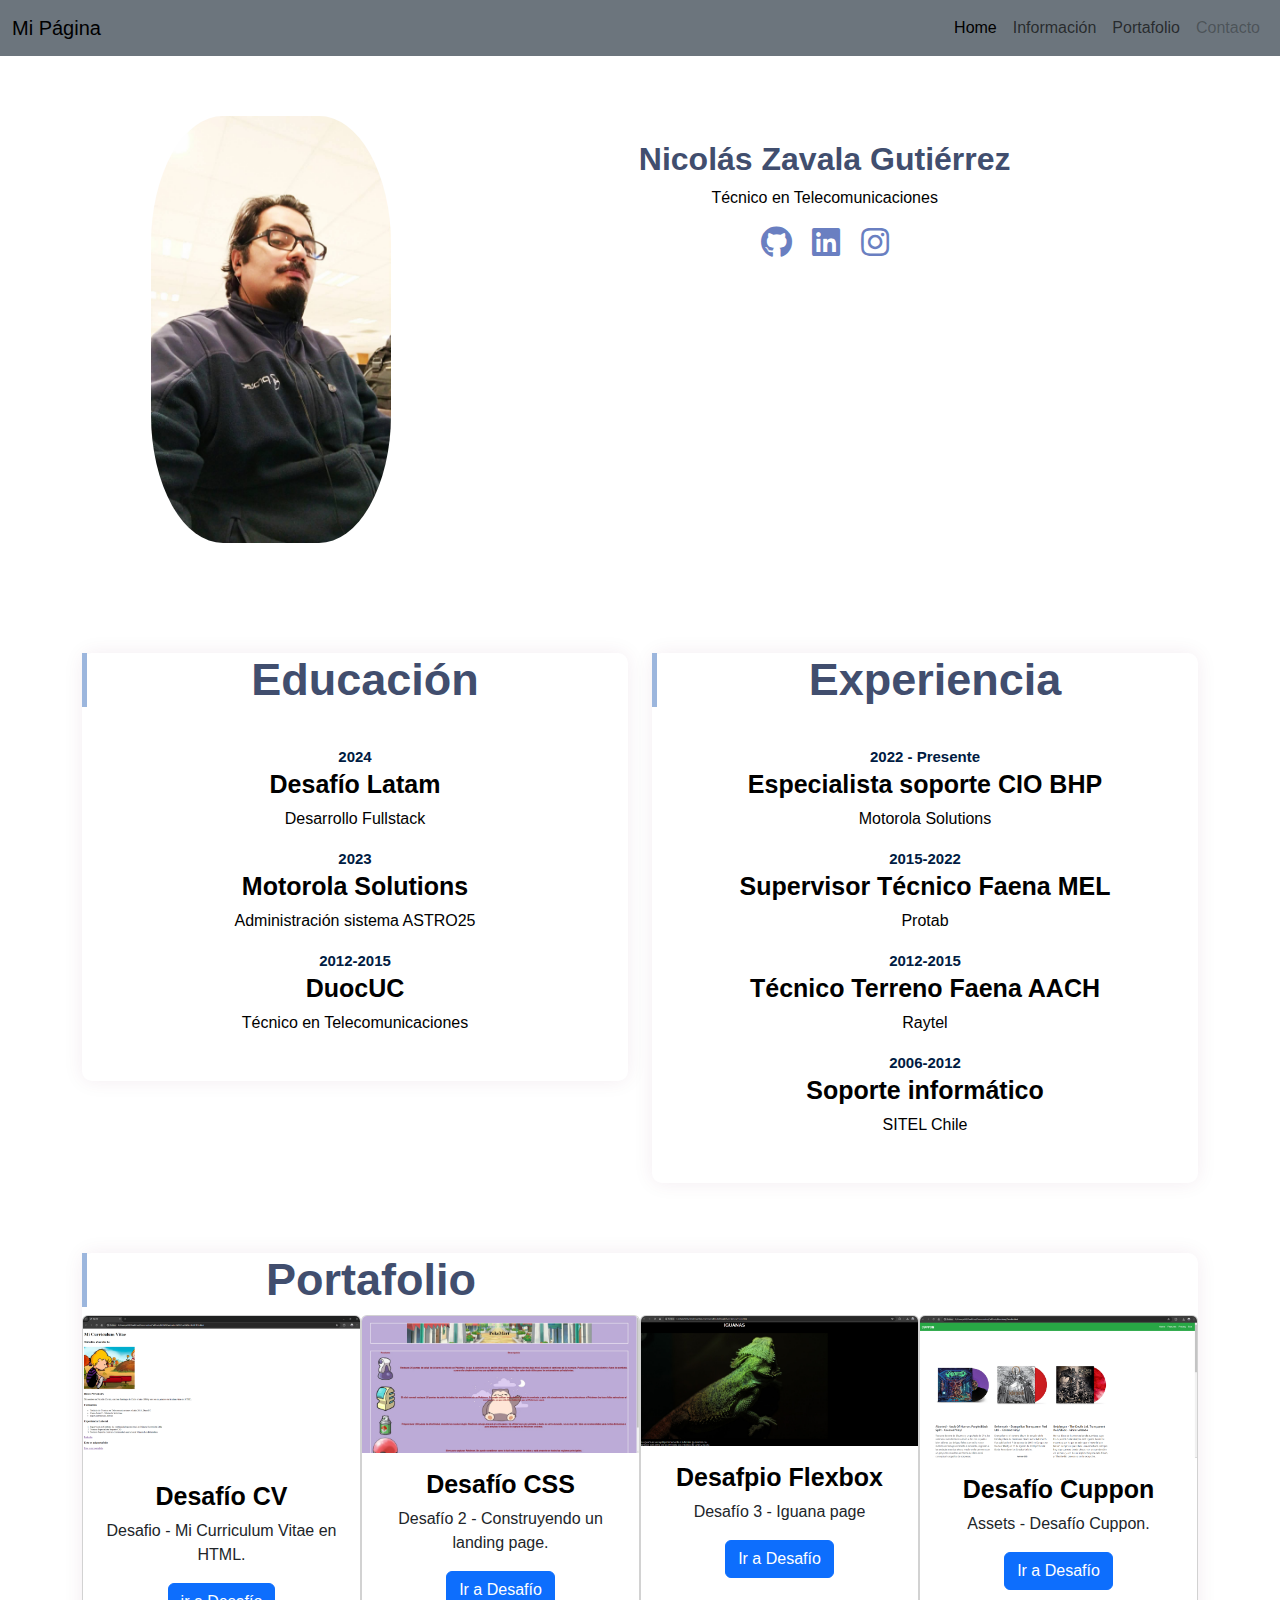
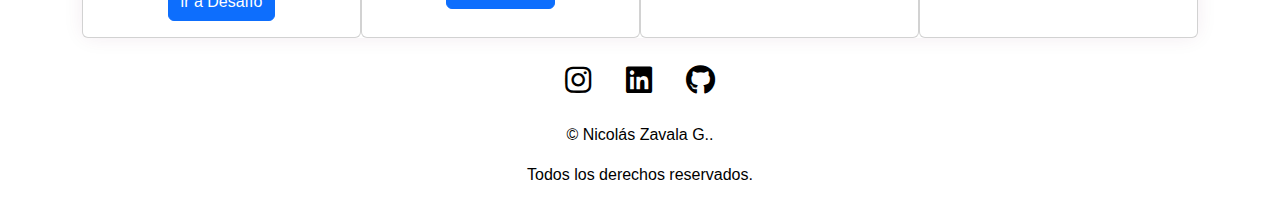
<file: index.html>
<!DOCTYPE html>
<html lang="es">

<head>
    <meta charset="UTF-8">
    <meta name="viewport" content="width=device-width, initial-scale=1.0">
    <title>Mi CV</title>
    <link rel="stylesheet" href="https://cdn.jsdelivr.net/npm/bootstrap@5.3.3/dist/css/bootstrap.min.css">
    <link rel="stylesheet" href="https://cdnjs.cloudflare.com/ajax/libs/font-awesome/5.9.0/css/all.min.css">
    <link rel="stylesheet" href="./assets/styles.css">
</head>

<body>
    <!-- NAVBAR -->
    <nav class="navbar navbar-expand-lg bg-secondary">
        <div class="container-fluid">
            <a class="navbar-brand" href="#">Mi Página</a>
            <button class="navbar-toggler" type="button" data-bs-toggle="collapse" data-bs-target="#navbarNav"
                aria-controls="navbarNav" aria-expanded="false" aria-label="Toggle navigation">
                <span class="navbar-toggler-icon"></span>
            </button>
            <div class="collapse navbar-collapse d-flex justify-content-end" id="navbarNav">
                <ul class="navbar-nav">
                    <li class="nav-item text-light">
                        <a class="nav-link active" aria-current="page" href="#">Home</a>
                    </li>
                    <li class="nav-item text-light">
                        <a class="nav-link" href="#">Información</a>
                    </li>
                    <li class="nav-item text-light">
                        <a class="nav-link" href="#">Portafolio</a>
                    </li>
                    <li class="nav-item text-light">
                        <a class="nav-link disabled" aria-disabled="true">Contacto</a>
                    </li>
                </ul>
            </div>
        </div>
    </nav>

    <!-- HEADER -->
    <section id="perfil">
        <div class="container my-4 d-flex justify-content-center">
            <div class="row text-center p-3">
                <div class="col-12 col-md-4">
                    <img src="./assets/images/yo.jpeg" class="img-fluid img-perfil" alt="">
                </div>
                <div class="col-12 col-md-8 my-4">
                    <h2>Nicolás Zavala Gutiérrez</h2>
                    <p>Técnico en Telecomunicaciones</p>
                    <div class="rrss">
                        <a href="https://github.com/Nzavalag" target="_blank"><i
                                class="fab fa-2x mx-2 fa-github"></i></a>
                        <a href="https://www.linkedin.com/in/nzavalag/" target="_blank"><i
                                class="fab fa-2x mx-2 fa-linkedin"></i></a>
                        <a href="https://www.instagram.com/nzavalag/" target="_blank"><i
                                class="fab fa-2x mx-2 fa-instagram"></i></a>
                    </div>
                </div>
            </div>
        </div>
    </section>
    <!-- INFO -->
    <section class="section gray-bg" id="Educacion">
        <div class="container">
            <div class="row">
                <div class="col-lg-6 m-15px-tb">
                    <div class="box">
                        <div class="section-title">
                            <h2>Educación</h2>
                        </div>
                        <ul>
                            <li>
                                <span class="time">2024</span>
                                <h5>Desafío Latam</h5>
                                <p>Desarrollo Fullstack</p>
                            </li>
                            <li>
                                <span class="time">2023</span>
                                <h5>Motorola Solutions</h5>
                                <p>Administración sistema ASTRO25</p>
                            </li>
                            <li>
                                <span class="time">2012-2015</span>
                                <h5>DuocUC</h5>
                                <p>Técnico en Telecomunicaciones</p>
                            </li>
                        </ul>
                    </div>
                </div>

                <div class="col-lg-6 m-15px-tb" id="Experiencia">
                    <div class="box">
                        <div class="section-title">
                            <h2>Experiencia</h2>
                        </div>
                        <ul>
                            <li>
                                <span class="time">2022 - Presente</span>
                                <h5>Especialista soporte CIO BHP</h5>
                                <p>Motorola Solutions</p>
                            </li>
                            <li>
                                <span class="time">2015-2022</span>
                                <h5>Supervisor Técnico Faena MEL</h5>
                                <p>Protab</p>
                            </li>
                            <li>
                                <span class="time">2012-2015</span>
                                <h5>Técnico Terreno Faena AACH</h5>
                                <p>Raytel</p>
                            </li>
                            <li>
                                <span class="time">2006-2012</span>
                                <h5>Soporte informático</h5>
                                <p>SITEL Chile</p>
                            </li>
                        </ul>
                    </div>
                </div>
            </div>
        </div>
    </section>
    <!-- Portafolio -->
    <section id="Portafolio">
        <div class="container ">
            <div class="box">
                <div class="col-12 col-lg-6 m-15px-tb">
                    <div class="section-title">
                        <h2>Portafolio</h2>
                    </div>
                </div>
                <div class="d-flex justify-content-around">
                    <div class="card" style="width: 18rem;">
                        <img src="./assets/images/CV.png" class="card-img-top" alt="...">
                        <div class="card-body">
                            <h5 class="card-title">Desafío CV</h5>
                            <p class="card-text">Desafio - Mi Curriculum Vitae en HTML.</p>
                            <a href="#" class="btn btn-primary">ir a Desafío</a>
                        </div>
                    </div>
                    <div class="card" style="width: 18rem;">
                        <img src="./assets/images/css.jpeg" class="card-img-top" alt="...">
                        <div class="card-body">
                            <h5 class="card-title">Desafío CSS</h5>
                            <p class="card-text">Desafío 2 - Construyendo un landing page.</p>
                            <a href="#" class="btn btn-primary">Ir a Desafío</a>
                        </div>
                    </div>
                    <div class="card" style="width: 18rem;">
                        <img src="./assets/images/flexbox.png" class="card-img-top" alt="...">
                        <div class="card-body">
                            <h5 class="card-title">Desafpio Flexbox</h5>
                            <p class="card-text">Desafío 3 - Iguana page</p>
                            <a href="#" class="btn btn-primary">Ir a Desafío</a>
                        </div>
                    </div>
                    <div class="card" style="width: 18rem;">
                        <img src="./assets/images/Cuppon.png" class="card-img-top" alt="...">
                        <div class="card-body">
                            <h5 class="card-title">Desafío Cuppon</h5>
                            <p class="card-text">Assets - Desafío Cuppon.</p>
                            <a href="#" class="btn btn-primary">Ir a Desafío</a>
                        </div>
                    </div>
                </div>
            </div>
        </div>
    </section>
    <footer class="footer d-flex justify-content-center">
        <div class="container">
            <div class="footer-contenido">
                <div class="footer-redes">
                    <a href="https://github.com/Nzavalag" class="red-social"><i class="fab fa-instagram"></i></a>
                    <a href="https://www.linkedin.com/in/nzavalag/" class="red-social"><i class="fab fa-linkedin"></i></a>
                    <a href="https://github.com/Nzavalag" class="red-social"><i class="fab fa-github"></i></a>
                </div>
            </div>
            <div class="footer-derechos">
                <p>&copy; Nicolás Zavala G..</p>
                <p>Todos los derechos reservados.</p>
            </div>
        </div>
    </footer>

</body>

</html>
</file>
<file: assets/styles.css>
body{
    font-family: "Roboto", sans-serif;
    font-weight: 400;
    font-style: normal;
  }
  .encabezado {
    background-image: url("./images/teleco.jpg");
    background-repeat: no-repeat;
    background-size: cover;
    background-position: left;
    display: block;
  }
.img-perfil{
    width: 15rem;
    border-radius: 30%;
}

  .section {
    padding: 50px 0;
    position: relative;
}

h2 {
  font-weight: 900;
  color: #414e6e;
  font-size: 2rem;

}

.section-title h2 {
    font-weight: 700;
    color: #414e6e;
    font-size: 45px;
    border-left: 5px solid #9cb6dd;
    padding-left: 15px;
}
.rrss a{
  color: #6a7fc1;
}
.rrss a:hover{
  color: #414e6e;
}

.box {
  background: #ffffff;
  box-shadow: 0 0 1.25rem rgba(96, 6, 78, 0.08);
  border-radius: 10px;
}

.box ul {
  margin: 0;
  padding: 30px 20px;
  list-style: none;
}
.box hr {
  color: rgb(78, 0, 0);
  margin: 10px;

}
.box h5 {
  font-weight: 700;
  color: #000000;
  font-size: 25px;
}
.box span {
  font-weight: 700;
  color: #001b42;
  font-size: 15px;
}

.container {
    display: flex;
    flex-direction: column;
    text-align: center;
    padding-top: 20px;
    color: #000;
  }
  .footer-derechos {
    padding-top: 20px;
  }
  .footer-logo img {
    width: 70px;
  }
  .footer-redes a {
    color: #000;
    font-size: 30px;
    padding: 15px;
  }
  .red-social:hover {
    text-shadow: 2px 2px 5px #424242;
  }
</file>
